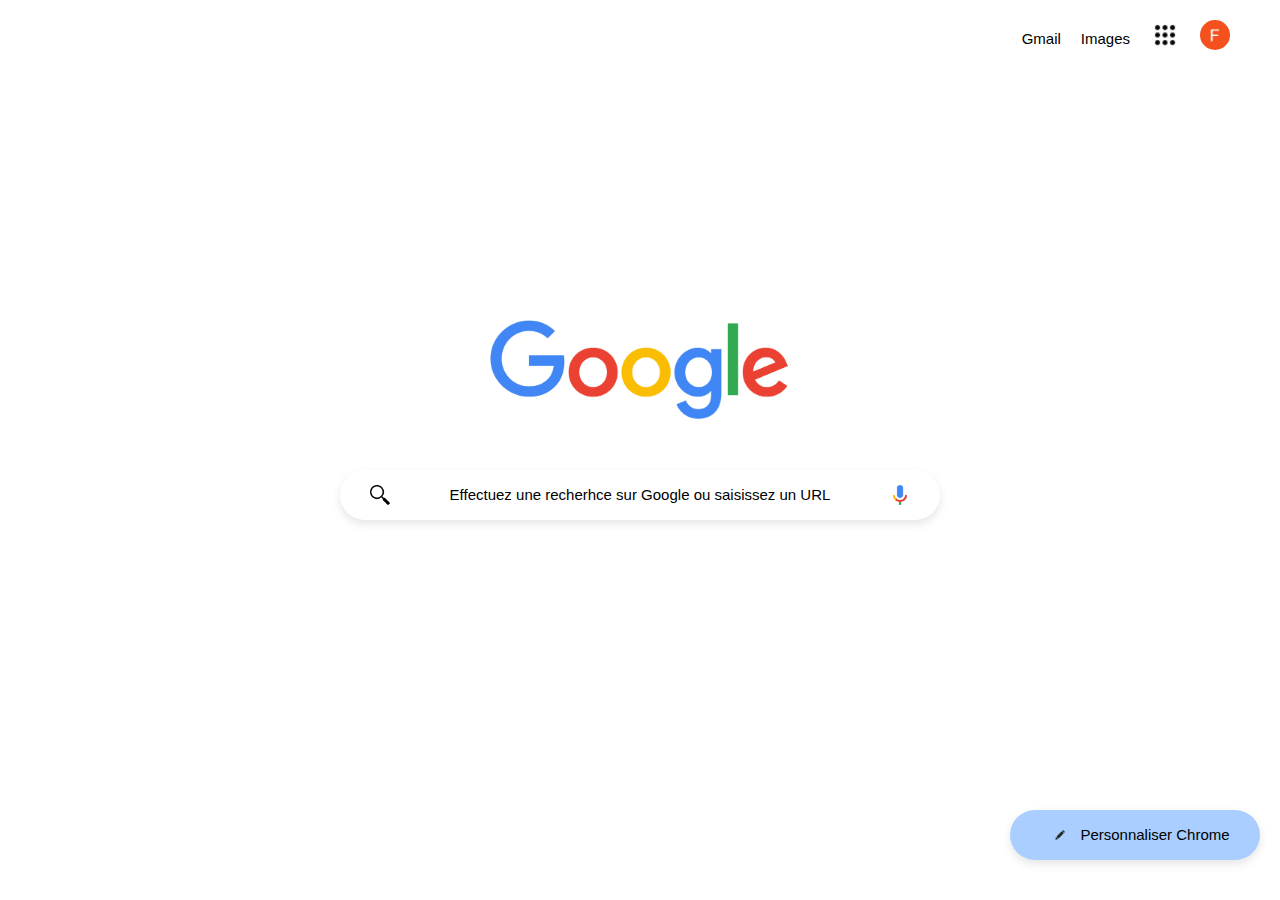
<file: index.html>
<!DOCTYPE html>
<html lang="fr">
<head>
    <meta charset="UTF-8">
    <meta name="viewport" content="width=device-width, initial-scale=1.0">
    <title>Page d'accueil Google</title>
    <link rel="stylesheet" href="accueil.css">
</head>
<body>

    <header class="head">
        <div class="right">
            <a href="https://mail.google.com/mail/" class="header-link">Gmail</a>
            <a href="https://www.google.com/imghp?hl=fr&tab=ri&ogbl" class="header-link">Images</a>
            <a href="https://accounts.google.com/SignOutOptions?hl=fr&continue=https://www.google.com%3Fhl%3Dfr&ec=GBRA8wE">
                <img src="al-icon.png" alt="Applications Google" class="header-img">
            </a>
            <a href="https://accounts.google.com/SignOutOptions?hl=fr&continue=https://www.google.com%3Fhl%3Dfr&ec=GBRA8wE">
                <img src="acc.png" alt="Account" class="account-img">
            </a>
        </div>
    </header>

    <main>
        <div class="main-content">
            <img src="google.png" alt="Google">
        </div>

        <div class="main-rectangle">
            <img src="loupe.png" align="left">
            Effectuez une recherhce sur Google ou saisissez un URL
            <img src="Google_mic.png" align="right">
        </div>
    
    </main>
    
    <footer>
        <div class="footer-rectangle">
            <img src="pinceau.png" align="left">
            Personnaliser Chrome
        </div>
    </footer>
</body>
</html>
</file>
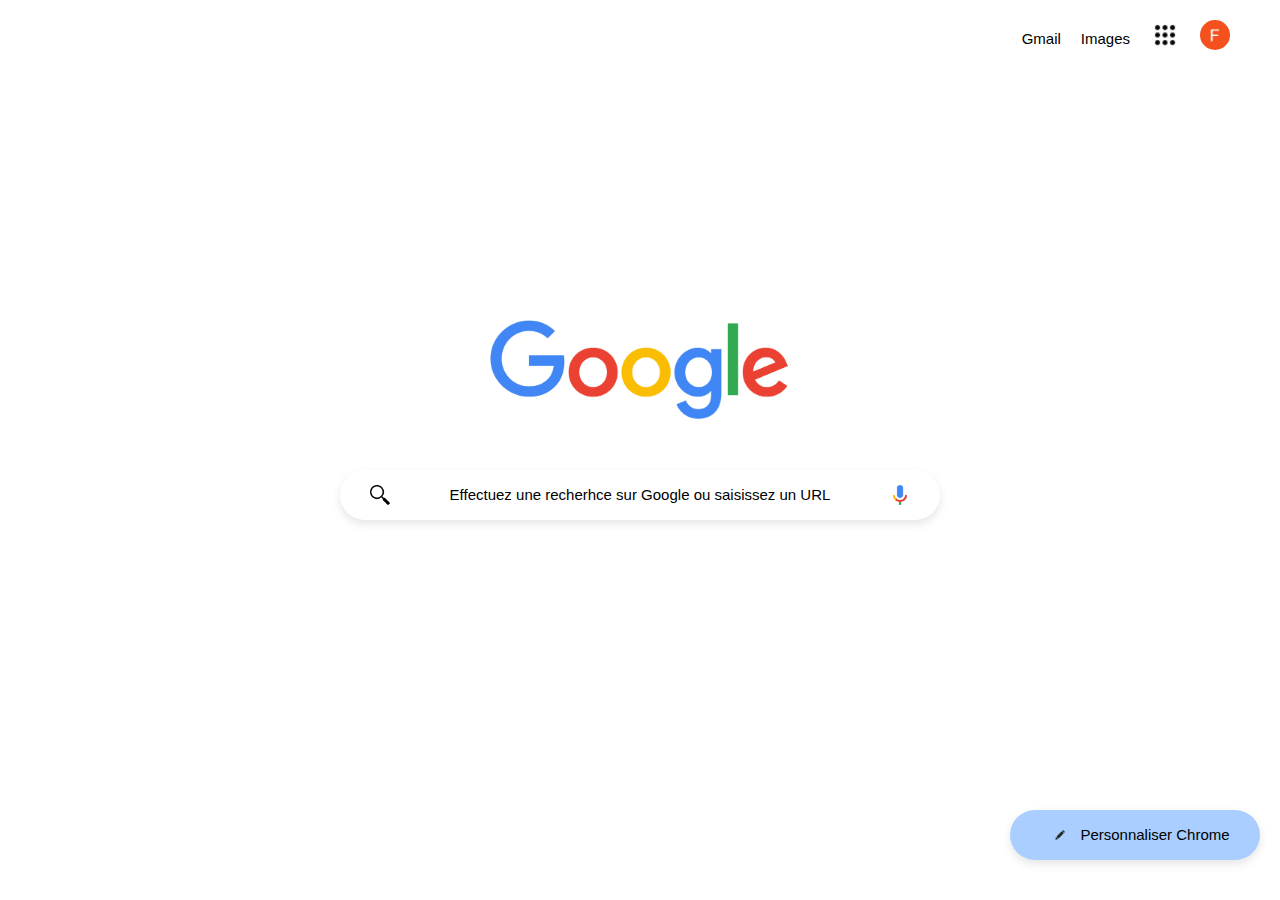
<file: accueil.html>
<!DOCTYPE html>
<html lang="fr">
<head>
    <meta charset="UTF-8">
    <meta name="viewport" content="width=device-width, initial-scale=1.0">
    <title>Page d'accueil Google</title>
    <link rel="stylesheet" href="accueil.css">
</head>
<body>

    <header class="head">
        <div class="right">
            <a href="https://mail.google.com/mail/" class="header-link">Gmail</a>
            <a href="https://www.google.com/imghp?hl=fr&tab=ri&ogbl" class="header-link">Images</a>
            <a href="https://accounts.google.com/SignOutOptions?hl=fr&continue=https://www.google.com%3Fhl%3Dfr&ec=GBRA8wE">
                <img src="al-icon.png" alt="Applications Google" class="header-img">
            </a>
            <a href="https://accounts.google.com/SignOutOptions?hl=fr&continue=https://www.google.com%3Fhl%3Dfr&ec=GBRA8wE">
                <img src="acc.png" alt="Account" class="account-img">
            </a>
        </div>
    </header>

    <main>
        <div class="main-content">
            <img src="google.png" alt="Google">
        </div>

        <div class="main-rectangle">
            <img src="loupe.png" align="left">
            Effectuez une recherhce sur Google ou saisissez un URL
            <img src="Google_mic.png" align="right">
        </div>
    
    </main>
    
    <footer>
        <div class="footer-rectangle">
            <img src="pinceau.png" align="left">
            Personnaliser Chrome
        </div>
    </footer>
</body>
</html>
</file>
<file: accueil.css>
/* Réinitialisation des marges et du padding */
* {
    margin: 0;
    padding: 0;
    box-sizing: border-box;
}

/* Style global du body pour utiliser flex */
body {
    font-family: Arial, sans-serif;
    line-height: 1.6;
    display: flex;               /* Utilisation de Flexbox */
    flex-direction: column;      /* Organiser les éléments verticalement */
    min-height: 100vh;           /* Garantir que la hauteur minimale soit la taille de l'écran */
}

/* Style du Header */
.head {
    display: flex;
    justify-content: flex-end;   /* Aligner les éléments à droite */
    align-items: center;         /* Centrer les éléments verticalement */
    background-color: #fff;
    padding: 20px 50px;
    position: fixed;             /* Fixer l'en-tête en haut */
    top: 0;
    left: 0;
    right: 0;
    z-index: 1000;
}

/* Alignement des liens et images dans le header */
.right {
    display: flex;
    align-items: center;
    gap: 20px;
}

.header-link {
    font-size: 15px;
    font-family: 'Product Sans', sans-serif;
    color: black;
    text-decoration: none;
}

.header-link:hover {
    text-decoration: underline;  /* Effet de survol */
}

.header-img, .account-img {
    width: 30px;
    height: 30px;
    object-fit: contain;  /* Conserver le ratio d'image */
}

.account-img {
    border-radius: 50%;  /* Rendre l'icône ronde */
}

/* Style du Main */
main {
    flex-grow: 1;
    display: flex;
    flex-direction: column; /* Changer la direction en colonne pour que l'image soit au-dessus du rectangle */
    justify-content: center;
    align-items: center;
    text-align: center;
}

/* Style du rectangle principal dans le main */
.main-rectangle {
    width: 600px;
    height: 50px;
    background-color: #ffffff;
    color: rgb(0, 0, 0);
    font-size: 15px;
    display: flex;
    justify-content: space-between; /* Espacer les éléments à gauche et à droite */
    align-items: center;
    border-radius: 30px;
    text-align: center;
    margin: 20px auto;
    box-shadow: 0 4px 10px rgba(0, 0, 0, 0.1);
    padding: 0 20px; /* Ajoute de l'espace entre le texte et les images */
}

.main-content {
    margin-bottom: 20px; /* Espace entre l'image et le rectangle */
}

.main-content img {
    max-width: 300px; /* L'image occupe 100% de la largeur du conteneur */
    height: auto;
}

.main-rectangle img {
    width: 20px;
    height: 20px;
    object-fit: contain;
    margin: 0 10px; /* Ajoute un espace autour des images */
}

/* Style du Footer */
footer {
    background-color: #fff;
    padding: 20px;
    text-align: center;
    width: 100%;
}

.footer-rectangle {
    width: 250px; /* Largeur du rectangle */
    height: 50px;
    background-color: #a9ceff;
    color: rgb(0, 0, 0);
    font-size: 15px;
    display: flex;
    justify-content: center; /* Centrer le texte à l'intérieur du rectangle */
    align-items: center;     /* Centrer le texte verticalement */
    border-radius: 30px;
    text-align: center;
    margin: 20px auto;
    box-shadow: 0 4px 10px rgba(0, 0, 0, 0.1);
    position: absolute;      /* Positionner le footer en bas */
    right: 20px;             /* Placer le rectangle tout à droite */
    bottom: 20px;            /* Placer le rectangle en bas de l'écran */
}

.footer-rectangle img {
    width: 20px;
    height: 20px;
    object-fit: contain;
    margin: 0 10px; /* Ajoute un espace autour des images */
}
</file>
